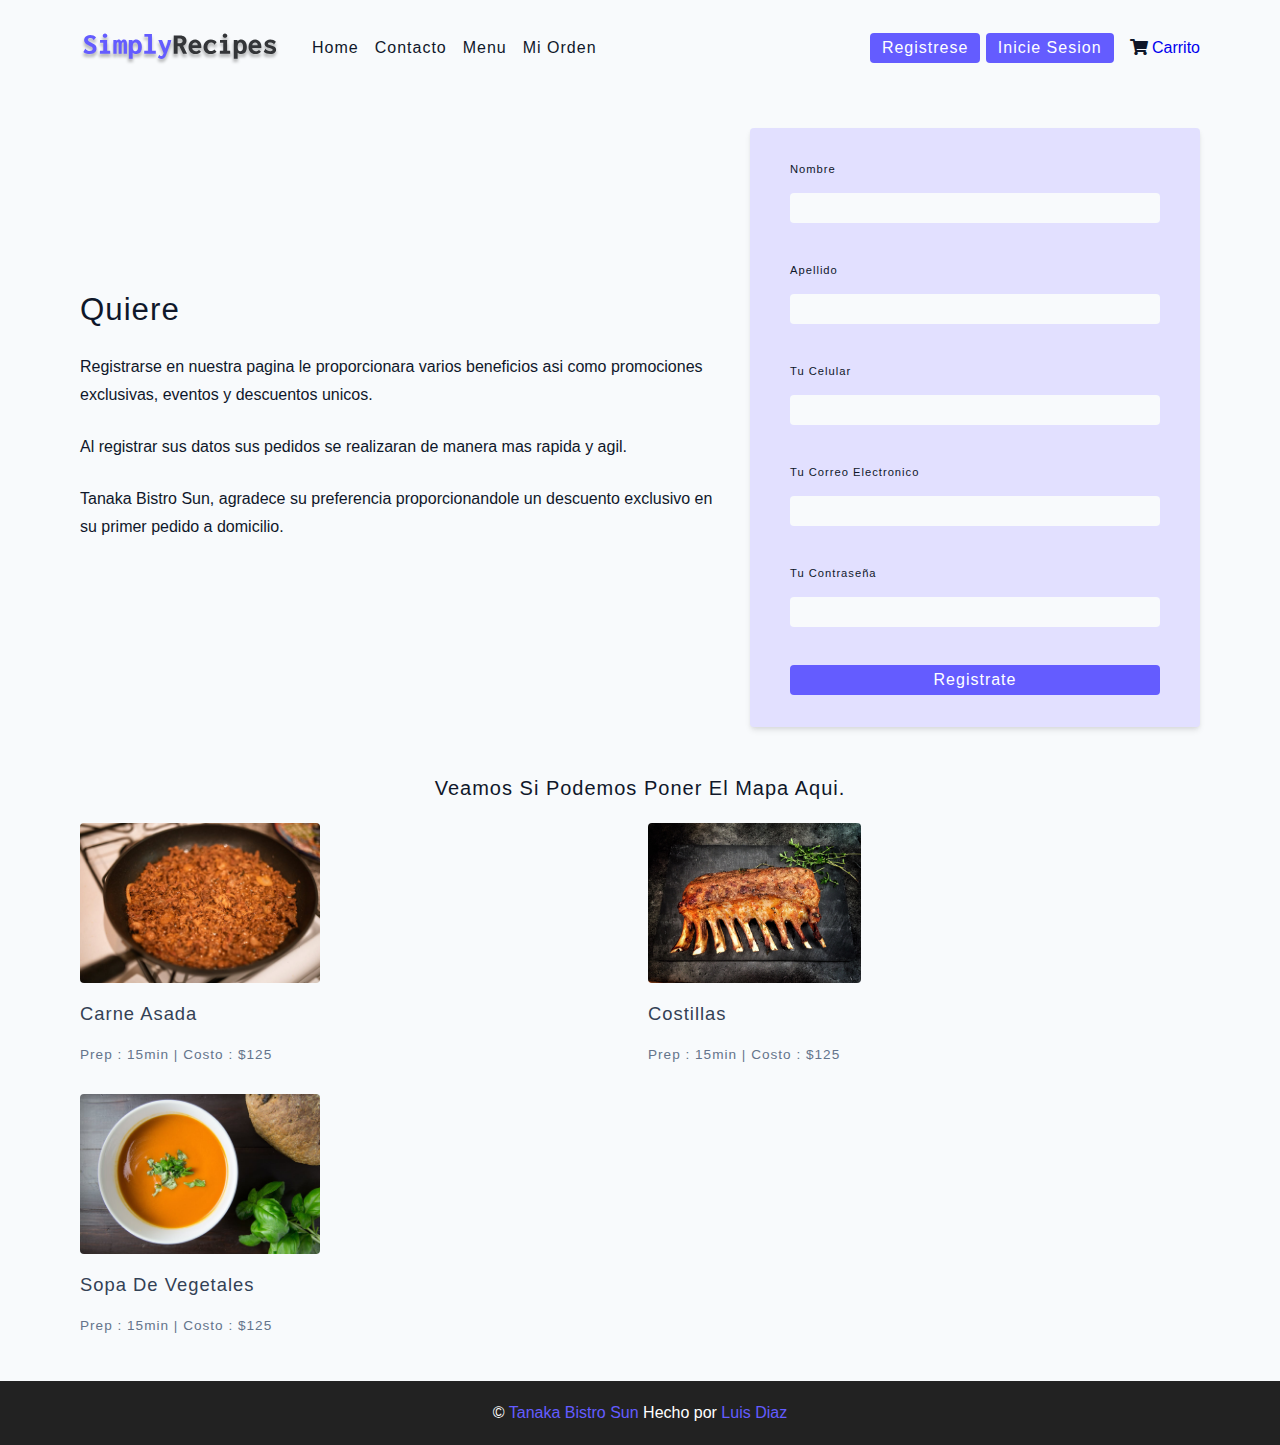
<file: contacto.html>
<!DOCTYPE html>
<html lang="en">
<head>
    <meta charset="UTF-8">
    <meta http-equiv="X-UA-Compatible" content="IE=edge">
    <meta name="viewport" content="width=device-width, initial-scale=1.0">
    <title>Contacto || Starter</title>
    <!-- Favicon -->
    <link rel="shortcut icon" href="./assets/favicon.ico" type="image/x-icon">
    <!-- normalize -->
    <link rel="stylesheet" href="./css/normalize.css">
    <!-- font-awesome -->
    <link 
        rel="stylesheet" 
        href="https://cdnjs.cloudflare.com/ajax/libs/font-awesome/5.14.0/css/all.min.css">
    <!-- ccs main -->
    <link rel="stylesheet" href="./css/main.css">
</head>
<body>
    <!-- Inicia Nav -->
    <nav class="navbar">
        <div class="nav-center">
            <!-- Inicia Header -->
            <div class="nav-header">
                <a href="index.html" class="nav-logo">
                    <img src="./assets/logo.svg" alt="Simply Recipes">
                </a>
                <button class="nav-btn btn">
                    <i class="fas fa-align-justify"></i>
                </button>
            </div>
            <!-- Fin Header -->
            <!-- Links -->
            <div class="nav-links">
                <a href="index.html" class="nav-link">Home</a>
                <a href="sobre.html" class="nav-link">Contacto</a>
                <a href="etiquetas.html" class="nav-link">Menu</a>
                <a href="recetas.html" class="nav-link">Mi Orden</a>
                <div class="nav-link contact-link">
                    <!--Boton para el Modal-->
                    <button onclick="document.getElementById('id01').style.display='block'" class="btn">
                        Registrese</button>
                    <button onclick="document.getElementById('id02').style.display='block'" class="btn">
                        Inicie Sesion</button>
                </div>
                <!--Link del Carrito-->
                <link onclick="document.getElementById('carrito').style.display='block'" class="nav-link">
                    <article>
                        <i class="fas fa-shopping-cart"></i>
                            <a href="javascript:alert('carrito');">Carrito</a>
                    </article>
            </div>
        </div>
    </nav>
    <!-- Fin Nav -->
    <!-- Inicia Main -->
    <main class="page">
        <section class="contacto-container">
            <article class="info-contacto">
                <h3>Quiere</h3>
                <p>
                    Registrarse en nuestra pagina le proporcionara
                    varios beneficios asi como promociones exclusivas,
                    eventos y descuentos unicos.
                </p>
                <p>
                    Al registrar sus datos sus pedidos se realizaran de
                    manera mas rapida y agil.
                </p>
                <p>
                    Tanaka Bistro Sun, agradece su preferencia
                    proporcionandole un descuento exclusivo en su
                    primer pedido a domicilio. 
                </p>
            </article>
            <!--Inicia Formulario-->
            <article>
                <form class="form contacto-form">
                    <div class="form-row">
                        <label html="text" class="form-label">Nombre</label>
                        <input type="text" name="nombre" id="nombre" class="form-input">
                    </div>
                    <div class="form-row">
                        <label html="text" class="form-label">Apellido</label>
                        <input type="text" name="apellido" id="apellido" class="form-input">
                    </div>
                    <div class="form-row">
                        <label html="celular" class="form-label">Tu Celular</label>
                        <input type="tel" name="celular" id="celular" class="form-input">
                    </div>
                    <div class="form-row">
                        <label html="email" class="form-label">Tu Correo Electronico</label>
                        <input type="text" name="email" id="email" class="form-input">
                    </div>
                    <div class="form-row">
                        <label html="password" class="form-label">Tu Contraseña</label>
                        <input type="password" name="contraseña" id="contraseña" class="form-input">
                    </div>
                    <button type="submit" class="btn btn-block">
                        Registrate</button>
                </form>
            </article>
            <!--Fin Formulario-->
        </section>
        <!--Inicia Alimentos Elegidos-->
        <section class="alimentos-elegidos">
            <h5 class="titulo-elegido">Veamos si podemos poner el mapa aqui.</h5>
                <div class="lista-de-recetas">
                <!--Inicio de Recetas-->
                <!-- 1 -->
                <a href="recetas sola.html" class="alimento">
                    <img src="./assets/recipes/recipe-1.jpeg" alt="Alimentos"
                    class="imagen alimento-img">
                    <h5>Carne Asada</h5>
                    <p>Prep : 15min | Costo : $125 </p>
                </a>
                <!-- 2 -->
                <a href="recetas sola.html" class="alimento">
                    <img src="./assets/recipes/recipe-2.jpeg" alt="Alimentos"
                    class="imagen alimento-img">
                    <h5>Costillas</h5>
                    <p>Prep : 15min | Costo : $125 </p>
                </a>
                <!-- 3 -->
                <a href="recetas sola.html" class="alimento">
                    <img src="./assets/recipes/recipe-3.jpeg" alt="Alimentos"
                    class="imagen alimento-img">
                    <h5>Sopa de Vegetales</h5>
                    <p>Prep : 15min | Costo : $125 </p>
                </a>
                <!--Fin de Recetas-->
                </div>
                <!--Fin de Lista de Recetas-->
        </section>
        <!--Fin de Alimentos Elegidos-->
    </main>
    <!-- Fin de Main -->
    <!-- Inicia Footer -->
    <footer class="page-footer">
        <p>&copy; <span id="fecha"></span>
            <span class="footer-logo">Tanaka Bistro Sun</span>
        Hecho por <a href="https://www.instagram.com/unodetantosluises/?fbclid=IwAR2yJMoptozVTZY_KFGL2f9C9NX3by5IOBfwb1hKhmHb5clih__9CMXWfbE">
            Luis Diaz</a>
        </p>
    </footer>
    <!-- Fin de Footer-->

<!-- Inicio de Script -->
<script src="./js/app.js"></script>
<!-- Fin de Script -->
</body>
</html>
</file>
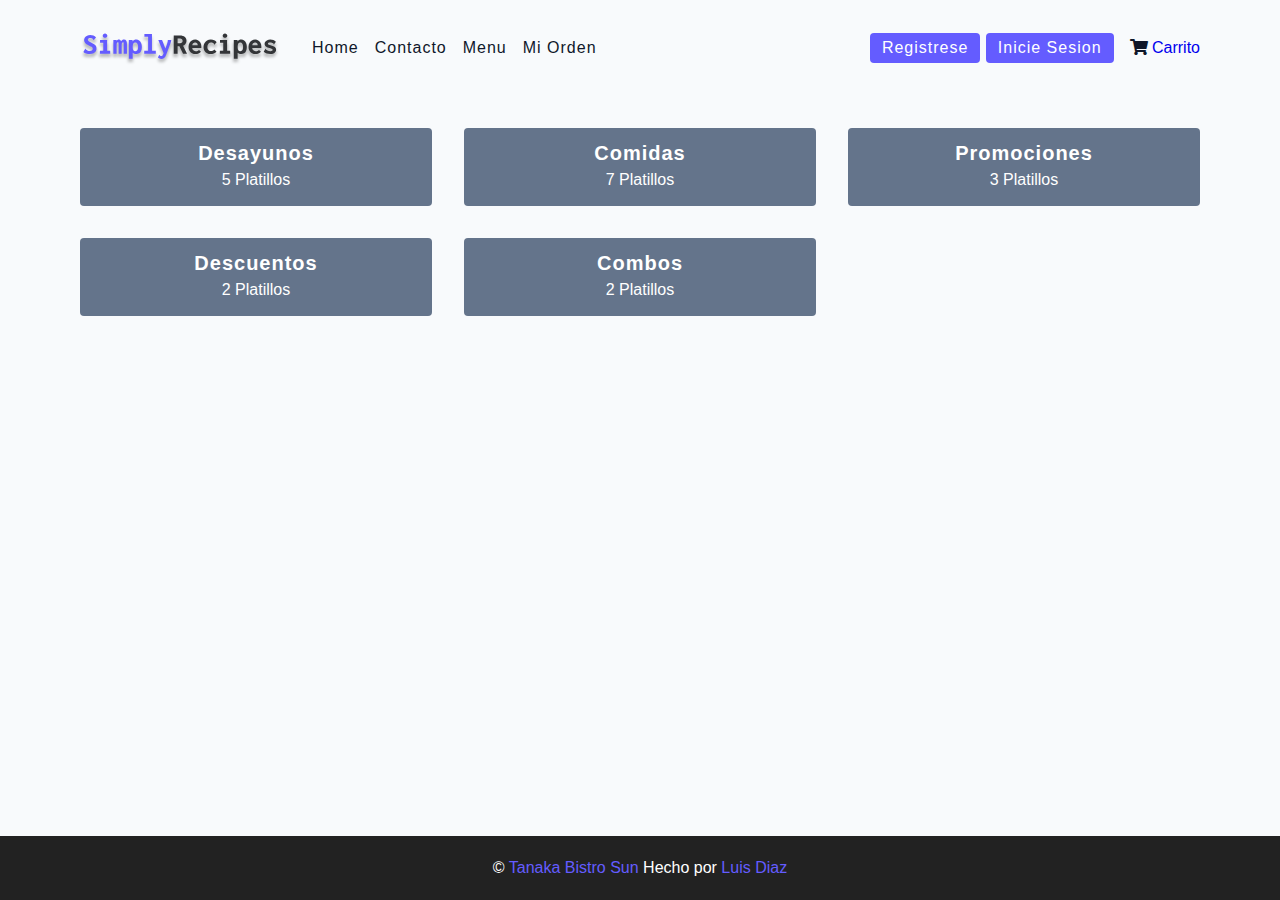
<file: etiquetas.html>
<!DOCTYPE html>
<html lang="en">
<head>
    <meta charset="UTF-8">
    <meta http-equiv="X-UA-Compatible" content="IE=edge">
    <meta name="viewport" content="width=device-width, initial-scale=1.0">
    <title>Etiquetas || Starter</title>
    <!-- Favicon -->
    <link rel="shortcut icon" href="./assets/favicon.ico" type="image/x-icon">
    <!-- normalize -->
    <link rel="stylesheet" href="./css/normalize.css">
    <!-- font-awesome -->
    <link 
    rel="stylesheet" 
    href="https://cdnjs.cloudflare.com/ajax/libs/font-awesome/5.14.0/css/all.min.css">
    <!-- ccs main -->
    <link rel="stylesheet" href="./css/main.css">
</head>
<body>
    <!-- Inicia Nav -->
    <nav class="navbar">
        <div class="nav-center">
            <!-- Inicia Header -->
            <div class="nav-header">
                <a href="index.html" class="nav-logo">
                    <img src="./assets/logo.svg" alt="Simply Recipes">
                </a>
                <button class="nav-btn btn">
                    <i class="fas fa-align-justify"></i>
                </button>
            </div>
            <!-- Fin Header -->
           <!-- Links -->
           <div class="nav-links">
            <a href="index.html" class="nav-link">Home</a>
            <a href="sobre.html" class="nav-link">Contacto</a>
            <a href="etiquetas.html" class="nav-link">Menu</a>
            <a href="recetas.html" class="nav-link">Mi Orden</a>
            <div class="nav-link contact-link">
                <!--Boton para el Modal-->
                <button onclick="document.getElementById('id01').style.display='block'" class="btn">
                    Registrese</button>
                <button onclick="document.getElementById('id02').style.display='block'" class="btn">
                    Inicie Sesion</button>
            </div>
            <!--Link del Carrito-->
            <link onclick="document.getElementById('carrito').style.display='block'" class="nav-link">
                <article>
                    <i class="fas fa-shopping-cart"></i>
                        <a href="javascript:alert('carrito');">Carrito</a>
                </article>
        </div>
        </div>
    </nav>
    <!-- Fin Nav -->
    <!-- Inicia Main -->
    <main class="page">
        <section class="etiquetas-wrapper">
            <!--Inicio Etiqueta-->
            <a href="plantilla de etiquetas.html" class="etiqueta">
                <h5>Desayunos</h5>
                <p>5 Platillos</p>
            </a>
            <!--Fin Etiqueta-->
            <!--Inicio Etiqueta-->
            <a href="plantilla de etiquetas.html" class="etiqueta">
                <h5>Comidas</h5>
                <p>7 Platillos</p>
            </a>
            <!--Fin Etiqueta-->
            <!--Inicio Etiqueta-->
            <a href="plantilla de etiquetas.html" class="etiqueta">
                <h5>Promociones</h5>
                <p>3 Platillos</p>
            </a>
            <!--Fin Etiqueta-->
            <!--Inicio Etiqueta-->
            <a href="plantilla de etiquetas.html" class="etiqueta">
                <h5>Descuentos</h5>
                <p>2 Platillos</p>
            </a>
            <!--Fin Etiqueta-->
            <!--Inicio Etiqueta-->
            <a href="plantilla de etiquetas.html" class="etiqueta">
                <h5>Combos</h5>
                <p>2 Platillos</p>
            </a>
            <!--Fin Etiqueta-->
        </section>
    </main>
    <!-- Fin de Main -->
    <!-- Inicia Footer -->
    <footer class="page-footer">
        <p>&copy; <span id="fecha"></span>
            <span class="footer-logo">Tanaka Bistro Sun</span>
        Hecho por <a href="https://www.instagram.com/unodetantosluises/?fbclid=IwAR2yJMoptozVTZY_KFGL2f9C9NX3by5IOBfwb1hKhmHb5clih__9CMXWfbE">
            Luis Diaz</a>
        </p>
    </footer>
    <!-- Fin de Footer-->

<!-- Inicio de Script -->
<script src="./js/app.js"></script>
<!-- Fin de Script -->
</body>
</html>
</file>
<file: css/main.css>
*,
::after,
::before {
    box-sizing: border-box;
}

/* Fuente */
@import url('https://fonts.googleapis.com/css2?family=Roboto:wght@400;500;600&family=Montserrat&display=swap');
html {
    font-size: 100%;
}
 /*16px*/

:root {
    /* colores */
    --primary-100: #e2e0ff;
    --primary-200: #c1beff;
    --primary-300: #a29dff;
    --primary-400: #837dff;
    --primary-500: #645cff;
    --primary-600: #504acc;
    --primary-700: #3c3799;
    --primary-800: #282566;
    --primary-900: #141233;

    /* grey */
    --grey-50: #f8fafc;
    --grey-100: #f1f5f9;
    --grey-200: #e2e8f0;
    --grey-300: #cbd5e1;
    --grey-400: #94a3b8;
    --grey-500: #64748b;
    --grey-600: #475569;
    --grey-700: #334155;
    --grey-800: #1e293b;
    --grey-900: #0f172a;

    /*rest of the colors */
    --black: #222;
    --whithe: #fff;
    --red-light: #f8d7da;
    --green-light: #d1e7dd;
    --green-dark: #0f5132;

    /* fonts*/
    --headingFont: 'Roboto', sans-serif;
    --bodyFont: 'Nunito', sans-serif;
    --smallText: 0.7em;

    /*rest of the vars*/
    --backgroundColor: var(--grey-50);
    --textColor: var(--grey-900);
    --borderRadius: 0.25rem;
    --letterSpacing: 1px;
    --transition: 0.3s ease-in-out all;
    --max-width: 1120px;
    --fixed-width: 600px;

    /*box shadow*/
    --shadow-1: 0 1px 3 px 0 rgb(0, 0, 0, 0.1), 0 1px 2px 0 rgba(0,0,0,0.06);
    --shadow-2: 0 4px 6px -1px rgba(0, 0, 0, 0.1), 0 2px 4px -1px rgba(0, 0, 0, 0.06);
    --shadow-3: 0 10px 15px -3px rgba(0, 0, 0, 0.1), 0 4px 6px -2px rgba(0, 0, 0, 0.05);
    --shadow-4: 0 20px 25px -5px rgba(0, 0, 0, 0.01), 0 10px 10px -5px rgba(0, 0, 0, 0.04);
}

body {
    background: var(--backgroundColor);
    font-family: var(--bodyFont);
    font-weight: 400;
    line-height: 1.75;
    color: var(--textColor);
}

p {
    margin-top: 0;
    margin-bottom: 1.5rem;
    max-width: 40em;
}

h1,
h2,
h3,
h4,
h5 {
    margin: 0;
    margin-bottom: 1.38rem;
    font-family: var(--headingFont);
    font-weight: 400;
    line-height: 1.3;
    text-transform: capitalize;
    letter-spacing: var(--letterSpacing);
}

h1 {
    margin-top: 0;
    font-size: 3.052rem;
}

h2 {
    font-size: 2.441rem;
}

h3 {
    font-size: 1.953rem;
}

h4 {
    font-size: 1.563rem;
}

h5 {
    font-size: 1.25rem;
}

small,
.text-small {
    font-size: var(--smallText);
}

a {
    text-decoration: none;
}

ul {
    list-style-type: none;
    padding: 0;
}

.img {
    width: 100%;
    display: block;
    object-fit: cover;
}

/*buttons*/
.btn {
    cursor: pointer;
    color: var(--whithe);
    background: var(--primary-500);
    border: transparent;
    border-radius: var(--borderRadius);
    letter-spacing: var(--letterSpacing);
    padding: 0.375rem 0.75rem;
    box-shadow: var(--shadow-1);
    transition: var(--transition);
    text-transform: capitalize;
    display: inline-block;
}

.btn:hover {
    background: var(--primary-700);
    box-shadow: var(--shadow-3);
}

.btn-hipster {
    color: var(--primary-500);
    background: var(--primary-200);
}

.btn-hipster:hover {
    color: var(--primary-200);
    background: var(--primary-700);
}

.btn-block {
    width: 100%;
}

/* alerts */
.alert {
    padding: 0.375rem 0.75rem;
    margin-bottom: 1rem;
    border-color: transparent;
    border-radius: var(--borderRadius);
}

.alert-danger {
    color: var(--red-dark);
    background: var(--red-light);
}

.alert-success {
    color: var(--green-dark);
    background: var(--green-light);
}

/*form*/

.form {
    width: 90vw;
    max-width: var(--fixed-width);
    background: var(--whithe);
    border-radius: var(--borderRadius);
    box-shadow: var(--shadow-2);
    padding: 2rem 2.5rem;
    margin: 3rem auto;
}

.form-label {
    display: block;
    font-size: var(--smallText);
    margin-bottom: 0.5rem;
    text-transform: capitalize;
    letter-spacing: var(--letterSpacing);
}

.form-input,
.form-textarea {
    width: 100%;
    padding: 0.375rem 0.75rem;
    border-radius: var(--borderRadius);
    background: var(--backgroundColor);
    border: 1px solid var(--grey-200);
}

.form-row {
    margin-bottom: 1rem;
}

.form-textarea {
    height: 7rem;
}

::placeholder {
    font-family: inherit;
    color: var(--grey-400);
}

.form-alert {
    color: var(red-dark);
    letter-spacing: var(--letterSpacing);
    text-transform: capitalize;
}

/*alert*/

@keyframes spinner {
    to{
        transform: rotate(360deg);
    }
}

.loading {
    margin: 0 auto;
}

/*title*/
.title {
    text-align: center;
}

.title-underline {
    background:var(--primary-500);
    width: 7rem;
    height: 0.25rem;
    margin: 0 auto;
    margin-top: -1rem;
}

/*
==========================
Navbar
==========================
*/

.navbar {
    display: flex;
    justify-content: center;
    align-items: center;
    /*background: blue;*/
}

.nav-center {
    width: 90vw;
    max-width: var(--max-width);
    /*background: red;*/
}

.nav-header {
    height: 6rem;
    display: flex;
    justify-content: space-between;
    align-items: center;
}

.nav-header img {
    width: 200px;
}

.nav-btn {
    padding: 0.15rem 0.75rem;
}

.nav-btn i {
    font-size: 1.25rem;
} 

.nav-links {
    display: flex;
    flex-direction: column;
    /*background: var(--green-dark);*/
    height: 0;
    overflow: hidden;
    transition: var(--transition);
}

.show-links {
    height: 310px;
}

.nav-link {
    display: block;
    text-align: center;
    text-transform: capitalize;
    color: var(--grey-900);
    letter-spacing: var(--letterSpacing);
    padding: 1rem 0;
    border-top: 1px solid --grey-500;
    transition: var(--transition);
}

.nav-link:hover {
    color: var(--primary-500);
}

.nav-logo {
    display: flex;
    align-items: center;
}

.contact-link a {
   padding: 0.15rem 1rem; 
}

@media screen and (min-width: 992px){
    .nav-btn {
        display: none;
    }
    .navbar{
        height: 6rem;
    }
    .nav-center{
        display: flex;
        align-items: center;
    }
    .nav-header {
        height: auto;
        margin-right: 2rem;
    }
    .nav-links {
        height: auto;
        flex-direction: row;
        align-items: center;
        width: 100%;
    }
    .nav-link {
        padding: 0;
        border-top: none;
        margin-right: 1rem;
        font-size: 1rem;
    }
    .contact-link {
        margin-left: auto;
        margin-right: 0;
    }
}

/*
==========================
Pagina
==========================
*/

.page {
    /*background: purple;*/
    width: 90vw;
    max-width: var(--max-width);
    margin: 0 auto;
    padding-top: 2rem;
    min-height: calc(100vh - (6rem + 4rem));
}


/*
==========================
Footer
==========================
*/
.page-footer {
    height: 4rem;
    text-align: center;
    background: var(--black);
    color: var(--whithe);
    display: flex;
    align-items: center;
    justify-content: center;
}

.page-footer p {
    margin-bottom: 0;
}

.footer-logo,
.page-footer a {
    color: var(--primary-500);
}

/*
==========================
Hero
==========================
*/
.hero {
    height: 40vh;
    background: url('../assets/TanakaLogo.png') center/cover no-repeat;
    margin-bottom: 2rem;
    border-radius: var(--borderRadius);
    position: relative;
}

.hero-container {
    position: absolute;
    width: 100%;
    height: 100%;
    top: 0;
    left: 0;
    background: rgba(0, 0, 0, 0.04);
    border-radius: var(--borderRadius);
    display: flex;
    align-items: center;
    justify-content: center;
}

.hero-text {
    text-align: center;
    color: var(--whithe);
}

.prev, .next {
    cursor: pointer;
    position: absolute;
    top: 50%;
    width: auto;
    margin-top: -22px;
    padding: 16px;
    color: var(--grey-400);
    font-weight: bold;
    font-size: 18px;
    transition: 0.6s ease;
    border-radius: 0 3px 3px 0;
    user-select: none;
}

.next {
    right: 0;
    border-radius: 3px 0 0 3px;
}

.prev:hover, .next:hover {
    background-color: rgba(0, 0, 0, 0.637);
}

.active {
    background-color: var(--grey-400);
}

.fade {
    -webkit-animation-name: fade;
    -webkit-animation-duration: 1.5s;
    animation-name: fade;
    animation-duration: 1.5s;
}

@-webkit-keyframes fade {
    from {opacity: .4}
    to {opacity: 1}
}

@keyframes fade {
    from {opacity: .4} 
    to {opacity: 1}
}

@media screen and (min-width: 768px) {
    .hero-text h1 {
        font-size: 4rem;
        margin-bottom: 0;
    }
}

/*
==========================
Alimentos
==========================
*/
.recipes-container {
    display: grid;
    gap: 2rem 1rem;
    /*border: 2px solid brown;*/
}

.tag-container {
    /*border: 2px solid yellow;*/
    order: 1;
    display: flex;
    flex-direction: column;
    padding-bottom: 3rem;
}

.lista-de-recetas {
    display: grid;
    gap: 2rem 1rem;
    padding-bottom: 3rem;
    /*border: 2px solid violet;*/
}

.tag-container h4 {
    margin-bottom: 0.5rem;
    font-weight: 500;
}

.lista-etiquetas {
    display: grid;
    grid-template-columns: 1fr 1fr 1fr;
}

.lista-etiquetas a {
    text-transform: capitalize;
    display: block;
    color: var(--grey-500);
    transition: var(--transition);
}

.lista-etiquetas a:hover {
    color: var(--primary-500);
}

.alimento {
    display: block;
}

.alimento-img {
    height: 15rem;
    border-radius: var(--borderRadius);
    margin-bottom: 1rem;
}

.alimento {
    margin-bottom: 0;
    line-height: 1;
    color: var(--grey-700);
}

.alimento p {
    margin-bottom: 0;
    line-height: 1;
    margin-top: 0.5rem;
    color: var(--grey-500);
    letter-spacing: var(--letterSpacing);
}

@media screen and (min-width:576px) {
    .lista-de-recetas{
        grid-template-columns: 1fr 1fr;
    }
    .alimento-img{
        height: 10rem;
    }
}

@media screen and (min-width:992px) {
    .recipes-container{
        grid-template-columns: 200px 1fr;
        gap: 1rem;
    }
    .lista-de-recetas{
        grid-template-columns: 1fr 1fr;
    }
    .alimento p {
        font-size: 0.85rem;
    }
    .tag-container{
        order: 0;
    }
    .lista-etiquetas{
        grid-template-columns: 1fr;
    }
}

@media screen and (min-width:1200px) {
    .alimento h5 {
        font-size: 1.15rem;
    }
    .lista-de-recetas {
        grid-template-columns: 1fr 1fr 1 fr;
    }
}

/*
==========================
Error
==========================
*/
.pagina-error {
    text-align: center;
    padding-top: 5rem;
}

.pagina-error  h1{
    font-size: 9rem;
}

/*
==========================
Pagina Nosotros
==========================
*/
.pagina-nosotros h2 {
    text-transform: none;
    font-weight: bold;
}

.pagina-nosotros {
    display: grid;
    gap: 2rem 4rem;
    padding-bottom: 3rem;
}

.nosotros-img {
    border-radius: var(--borderRadius);
    height: 300px;
}

@media screen and (min-width:992px) {
    .pagina-nosotros{
        grid-template-columns: 1fr 1fr;
        grid-template-rows: 400px;
        align-items: center;
    }
    .nosotros-img{
        height: 100%;
    }
}

.titulo-elegido {
    text-align: center;
}

/*
==========================
Pagina de Contacto
==========================
*/
.contacto-form {
    width: 100%;
    margin: 0;
    background: var(--primary-100);
}

.contacto-container {
    display: grid;
    gap: 2rem;
    padding-bottom: 3rem;
}

@media screen and (min-width:992px) {
    .contacto-container {
        grid-template-columns: 1fr 450px;
        align-items: center;
    }
}

/*
==========================
Pagina de Etiquetas
==========================
*/

.etiquetas-wrapper {
    display: grid;
    gap: 2rem;
    padding-bottom: 3rem;
}

.etiqueta {
    background: var(--grey-500);
    border-radius: var(--borderRadius);
    text-align: center;
    color: var(--whithe);
    transform: var(--transition);
    padding: 0.75rem 0;
}

.etiqueta:hover {
    background: var(--primary-500);
}

.etiqueta h5,
.etiqueta p {
    margin-bottom: 0;
}

.etiqueta h5 {
    font-weight: 600;
}

@media screen and (min-width: 576px) {
    .etiquetas-wrapper{
        grid-template-columns: 1fr 1fr;
    }
}

@media screen and (min-width: 992px) {
    .etiquetas-wrapper{
        grid-template-columns: repeat(3, 1fr);
    }
}

/*
==========================
Plantilla de Platillos
==========================
*/
.platillo-hero {
    display: grid;
    gap: 3rem;
}

.platillo-hero-img {
    height: 300px;
    border-radius: var(--borderRadius);
}

.platillo-info p {
    color: var(--grey-600);
}

.platillos-iconos {
    display: grid;
    grid-template-columns: repeat(3, 1fr);
    gap: 1rem;
    margin: 2rem 0;
    text-align: center;
}

.platillos-iconos i {
    font-size: 1.5rem;
    color: var(--primary-500);
}

.platillos-iconos h5,
.platillos-iconos p {
    margin-bottom: 0;
    font-size: 0.85em;
}

.platillos-iconos p {
    color: var(--grey-600);
}

.platillo-etiqueta {
    display: flex;
    align-items: center;
    flex-wrap: wrap;
    font-size: 0.7em;
    font-weight: 600;
}

.platillo-etiqueta a {
    background: var(--primary-500);
    border-radius: var(--borderRadius);
    color: var(--whithe);
    padding: 0.05rem 0.5rem;
    margin: 00.25rem;
    text-transform: capitalize;
}

@media screen and (min-width: 992px) {
    .platillo-hero {
        grid-template-columns: 4fr 5fr;
        align-items: center;
    }
}

.platillo-content {
    padding: 3rem 0;
    display: grid;
    gap: 2rem 5rem;
}

@media screen and (min-width: 992px) {
    .platillo-content {
        grid-template-columns: 2fr 1fr;
    }   
}

.instruccion-sola header {
    display: grid;
    grid-template-columns: auto 1fr;
    gap: 1.5rem;
    align-items: center;
}

.instruccion-sola header p {
    text-transform: uppercase;
    font-weight: 600;
    color: var(--primary-500);
    margin-bottom: 0;
}

.instruccion-sola > p {
    color: var(--grey-700);
}

.instruccion-sola header div {
    height: 2px;
    background: var(--grey-300);
}

.segunda-column {
    display: grid;
    row-gap: 2rem;
}

.solo-ingre {
    border-bottom: 2px solid var(--grey-300);
    padding-bottom: 0.75rem;
    color: var(--grey-700);
}

.solo-her {
    border-bottom: 2px solid var(--grey-300);
    padding-bottom: 0.75rem;
    color: var(--primary-500);
    text-transform: capitalize;
}

/*
==========================
Modal
==========================
*/

input[type=text], input[type=tel], input[type=password] {
    width: 100%;
    padding: 0.375rem 0.75rem;
    margin: 5px 0 22px 0;
    display: inline-block;
    border: none;
    background: var(--backgroundColor);
}

/*Agrega color de fondo cuando se centra en el input*/
input[type=text]:focus, input[type=tel]:focus, input[type=password]:focus {
    background-color: #ddd;
    outline: none;
}

.container {
    padding: 16px;
}

span.psw {
    float: right;
    padding-top: 16px;
}

.btn:hover {
    opacity: 1;
}

.bt-cancel, .bt-registro {
    padding: 10px 18px;
    margin: 8px 0;
}

.bt-cancel {
    float: left;
    width: auto;
}

.bt-registro {
    float: right;
    width: auto;
}

.bt-iCancel {
    width: auto;
    padding: 10px 18px;
    margin: 8px 0;
}

.bt-iSesion {
    padding: 14px 20px;
    margin: 8px 0;
    border: none;
    width: 100%;
}

.modal {
    display: none;
    position: fixed;
    z-index: 1;
    left: 0;
    top: 0;
    width: 100%;
    height: 100%;
    overflow: auto;
    padding-top: 50px;
    background-color: #474e5d;
    padding-top: 60px;
}

.modal-content {
    background-color: #fefefe;
    margin: 5% auto 15% auto;
    border: 1px solid #888;
    width: 80%
}

.hr{
    border: var(--primary-400);
    margin-bottom: 25px;
}

.close {
    position: absolute;
    right: 25px;
    top: 15px;
    font-size: 40px;
    font-weight: bold;
    color: var(--primary-400);
}

.close:hover,
.close:focus {
    color: var(--primary-200);
    cursor: pointer;
}

.clearfix::after {
    content: "";
    clear: both;
    display: table;
}

@media screen and (max-width: 300px) {
    span.psw {
        display: block;
        float: none;
    }
    .bt-iCancel {
        width: 100%;
    }
    
}
</file>
